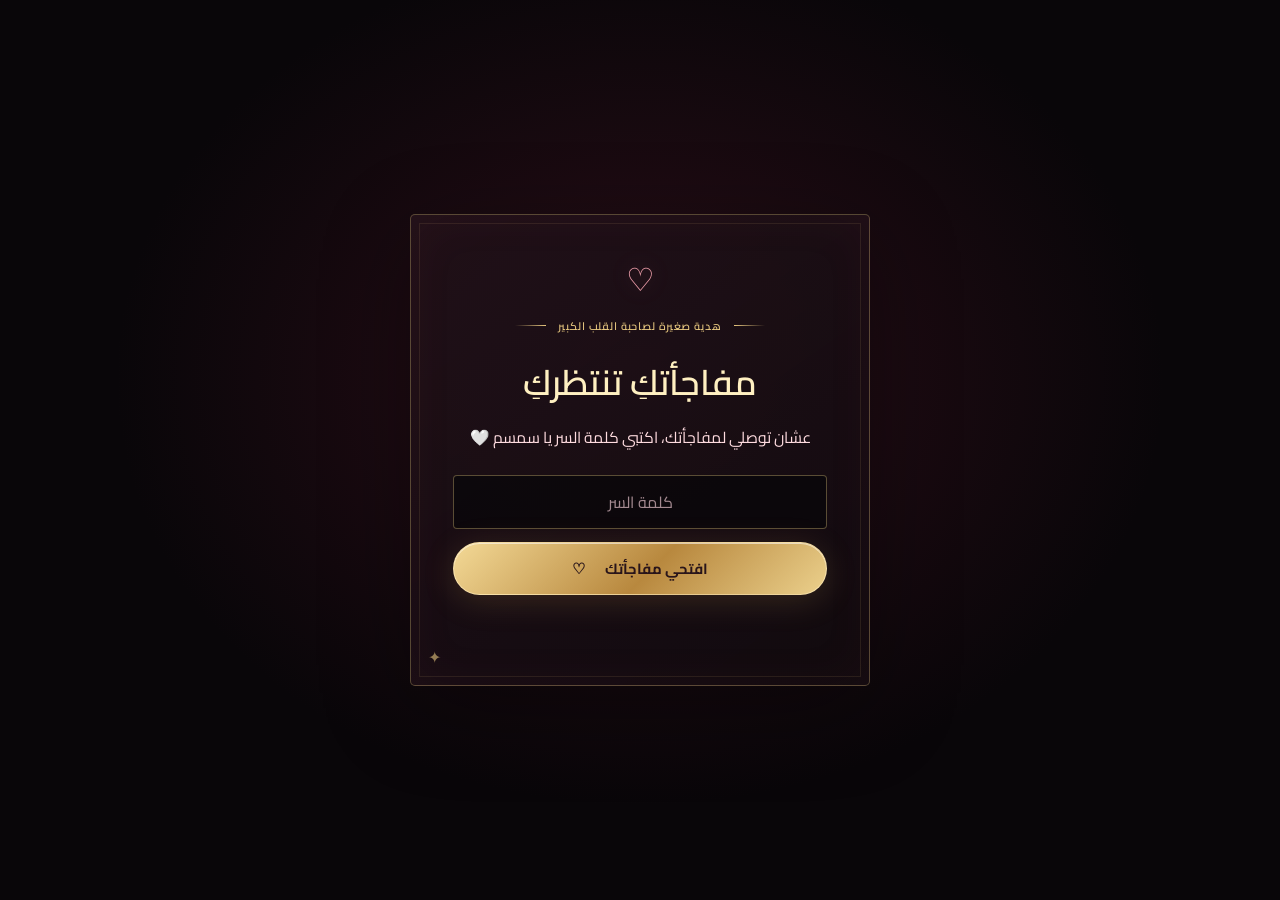
<file: index.html>
<!doctype html>
<html lang="ar" dir="rtl">
<head>
  <meta charset="utf-8">
  <meta name="viewport" content="width=device-width, initial-scale=1">
  <meta name="theme-color" content="#090609">
  <meta name="description" content="رحلة عيد ميلاد رومانسية صُممت بكل الحب لسماح.">
  <title>Happy Birthday Samah ❤️</title>
  <link rel="preconnect" href="https://fonts.googleapis.com">
  <link rel="preconnect" href="https://fonts.gstatic.com" crossorigin>
  <link href="https://fonts.googleapis.com/css2?family=Amiri:wght@400;700&family=Cairo:wght@400;500;600;700;800&display=swap" rel="stylesheet">
  <link rel="stylesheet" href="style.css">
  <script src="script.js" defer></script>
</head>
<body class="is-locked">
  <div class="starfield" aria-hidden="true"></div>
  <canvas class="fx-canvas" aria-hidden="true"></canvas>
  <div class="ambient-glow" aria-hidden="true"></div>

  <section class="surprise-lock" aria-labelledby="lock-title">
    <div class="lock-card">
      <span class="lock-heart" aria-hidden="true">♡</span>
      <p class="eyebrow"><span class="eyebrow-line"></span> هدية صغيرة لصاحبة القلب الكبير <span class="eyebrow-line"></span></p>
      <h1 id="lock-title" class="lock-title">مفاجأتكِ تنتظركِ</h1>
      <p class="lock-copy">عشان توصلي لمفاجأتك، اكتبي كلمة السر يا سمسم 🤍</p>
      <form class="lock-form">
        <label class="sr-only" for="surprise-password">كلمة السر</label>
        <input id="surprise-password" class="lock-input" type="password" placeholder="كلمة السر" autocomplete="off" required>
        <button class="button button-gold lock-submit" type="submit"><span>افتحي مفاجأتك</span><span aria-hidden="true">♡</span></button>
        <p class="lock-error" aria-live="polite"></p>
      </form>
      <span class="lock-ornament" aria-hidden="true">✦</span>
    </div>
  </section>

  <button class="music-toggle" type="button" aria-label="تشغيل الموسيقى" aria-pressed="false" hidden>
    <span class="music-icon" aria-hidden="true">♫</span>
    <span class="music-label">الموسيقى</span>
  </button>
  <p class="sr-only music-status" aria-live="polite"></p>

  <main hidden>
    <section class="scene intro is-active" id="intro" aria-labelledby="intro-title">
      <div class="intro-content">
        <p class="eyebrow intro-eyebrow"><span></span> حكاية كُتبت لكِ وحدك <span></span></p>
        <h1 id="intro-title">في يومٍ مثل هذا،<br>وُلدت أجمل حكاية <em>في حياتي</em></h1>
        <p class="intro-note">هناك مفاجأة صغيرة تنتظر صاحبة أجمل قلب...</p>
        <button class="button button-gold start-button" type="button">
          <span>افتحي مفاجأتك يا سمسم</span><span class="button-arrow" aria-hidden="true">←</span>
        </button>
        <span class="intro-orbit orbit-one" aria-hidden="true">✦</span>
        <span class="intro-orbit orbit-two" aria-hidden="true">♡</span>
      </div>
      <span class="scroll-hint">رحلتك تبدأ هنا <span aria-hidden="true">↓</span></span>
    </section>

    <div class="journey" id="journey" hidden>
      <section class="scene birthday section-shell" id="birthday" aria-labelledby="birthday-title">
        <div class="section-inner birthday-inner">
          <p class="eyebrow"><span class="eyebrow-line"></span> الحكاية بدأت في هذا اليوم <span class="eyebrow-line"></span></p>
          <p class="date-label">يومٌ صار للعالم فيه معنى أجمل</p>
          <h2 class="birthday-date" id="birthday-title" aria-label="تاريخ ميلاد سماح">
            <span class="date-day"></span><span class="date-separator">·</span><span class="date-month"></span><span class="date-separator">·</span><span class="date-year"></span>
          </h2>
          <p class="date-caption">هذا اليوم مو مجرد تاريخ،<br>هذا اليوم اللي جت فيه أجمل إنسانة لقلبي</p>
          <div class="date-ornament" aria-hidden="true"><span></span>✦<span></span></div>
        </div>
      </section>

      <section class="scene candles section-shell" id="candles" aria-labelledby="candles-title">
        <div class="section-inner">
          <p class="eyebrow"><span class="eyebrow-line"></span> أغمضي عينيكِ للحظة <span class="eyebrow-line"></span></p>
          <h2 id="candles-title" class="section-title">تمني أمنية <em>يا سمسم</em></h2>
          <p class="section-copy">أتمنى أن تكون سنتك الجديدة أجمل من كل أمنياتك.</p>
          <div class="cake" aria-label="كعكة عيد ميلاد عليها ثلاث شمعات">
            <div class="candles-row">
              <div class="candle"><span class="flame"></span><span class="wick"></span></div>
              <div class="candle candle-tall"><span class="flame"></span><span class="wick"></span></div>
              <div class="candle"><span class="flame"></span><span class="wick"></span></div>
            </div>
            <div class="cake-top"></div>
            <div class="cake-layer cake-layer-top"><span class="icing-drip"></span><span class="icing-drip"></span><span class="icing-drip"></span></div>
            <div class="cake-layer cake-layer-bottom"></div>
            <div class="cake-plate"></div>
          </div>
          <button class="button button-outline blow-button" type="button">أطفئي الشموع <span aria-hidden="true">✧</span></button>
          <p class="candle-message" aria-live="polite"></p>
        </div>
      </section>

      <section class="scene gift-section section-shell" id="gift" aria-labelledby="gift-title">
        <div class="section-inner">
          <p class="eyebrow"><span class="eyebrow-line"></span> شيء صغير من قلبي <span class="eyebrow-line"></span></p>
          <h2 id="gift-title" class="section-title">هذه هديتكِ <em>يا أجملهم</em></h2>
          <p class="section-copy">اضغطي على الصندوق... يمكن أن يخفي أكثر مما تتوقعين.</p>
          <button class="gift-button" type="button" aria-label="افتحي صندوق الهدية">
            <span class="gift-burst" aria-hidden="true"></span>
            <span class="gift-box">
              <span class="gift-lid"><span class="gift-bow"></span></span>
              <span class="gift-body"><span class="gift-ribbon"></span></span>
            </span>
            <span class="gift-ground" aria-hidden="true"></span>
          </button>
          <p class="gift-reveal" aria-live="polite">كل عام وانتي أجمل أقداري <span>يا سماح</span> <b>♥</b></p>
          <span class="gift-hint">المسي الهدية لفتحها</span>
        </div>
      </section>

      <section class="scene letter-section section-shell" id="letter" aria-labelledby="letter-title">
        <div class="letter-card">
          <span class="letter-corner corner-top" aria-hidden="true">✦</span>
          <p class="eyebrow"><span class="eyebrow-line"></span> من قلبي إلى قلبك <span class="eyebrow-line"></span></p>
          <h2 id="letter-title" class="section-title">كلمات <em>لكِ وحدك</em></h2>
          <p class="letter-text" aria-live="polite"></p>
          <span class="typing-cursor" aria-hidden="true"></span>
          <p class="letter-signature">أحبكِ دائمًا <span>♥</span></p>
          <span class="letter-corner corner-bottom" aria-hidden="true">✦</span>
        </div>
      </section>

      <section class="scene memories section-shell" id="memories" aria-labelledby="memories-title">
        <div class="section-inner memories-inner">
          <p class="eyebrow"><span class="eyebrow-line"></span> لحظات أتمنى أن تبقى للأبد <span class="eyebrow-line"></span></p>
          <h2 id="memories-title" class="section-title">أجمل الذكريات <em>معكِ</em></h2>
          <p class="section-copy">كل لحظة معكِ تستحق أن تُحفظ كأنها صورة من أجمل حكاية.</p>
          <div class="memory-gallery" aria-label="معرض ذكريات رومانسي">
            <!-- Replace any memory-art block with: <img class="memory-photo" src="images/samah-1.jpg" alt="وصف الصورة"> -->
            <article class="memory-card memory-one">
              <div class="memory-art art-one" role="img" aria-label="سماء وردية عند الغروب">
                <span class="art-sun"></span><span class="art-horizon"></span><span class="art-heart">♡</span>
              </div>
              <p>غروبٌ يشبه دفء قلبكِ</p>
            </article>
            <article class="memory-card memory-two">
              <div class="memory-art art-two" role="img" aria-label="نجوم مضيئة في ليلة هادئة">
                <span class="art-moon"></span><span class="art-star">✦</span><span class="art-star">✧</span><span class="art-star">✦</span>
              </div>
              <p>ليالٍ يحلو فيها الحديث معكِ</p>
            </article>
            <article class="memory-card memory-three">
              <div class="memory-art art-three" role="img" aria-label="ورود حمراء رومانسية">
                <span class="art-rose">✿</span><span class="art-rose">✿</span><span class="art-rose">✿</span>
              </div>
              <p>وردٌ يذكّرني بأنكِ أجمل</p>
            </article>
          </div>
          
        </div>
      </section>

      <section class="scene finale section-shell" id="finale" aria-labelledby="finale-title">
        <div class="finale-content">
          <p class="eyebrow"><span class="eyebrow-line"></span> وإلى حكاياتٍ أجمل قادمة <span class="eyebrow-line"></span></p>
          <h2 class="samah-name" id="finale-title" aria-label="سماح">SAMAH</h2>
          <span class="finale-heart" aria-hidden="true">♥</span>
          <p class="finale-message">كل عام وانتي حبيبتي،<br>وكل عام وأنا أحبك أكثر من العام اللي قبله <span>❤️</span></p>
          <button class="button button-gold restart-button" type="button"><span>أعيدي عيش المفاجأة</span><span aria-hidden="true">↻</span></button>
          <p class="finale-signature">صُنعت بكل الحب، من أجلكِ أنتِ</p>
        </div>
      </section>
    </div>
  </main>
</body>
</html>
</file>
<file: style.css>
@import url("https://fonts.googleapis.com/css2?family=Great+Vibes&display=swap");

:root {
  color-scheme: dark;
  --night: #090609;
  --night-warm: #12090e;
  --wine: #6f1427;
  --cherry: #a9233e;
  --rose: #ee9eaa;
  --rose-light: #ffdce0;
  --gold: #e7c77f;
  --gold-light: #fff0c1;
  --muted: #c4aeb3;
  --arabic: "Cairo", "Amiri", serif;
}

* { box-sizing: border-box; }
html { scroll-behavior: smooth; scroll-snap-type: y proximity; scrollbar-color: #754251 #10090c; }
body { margin: 0; min-width: 320px; background: var(--night); color: #fff6f5; font-family: var(--arabic); overflow-x: hidden; }
button { font: inherit; }
button:focus-visible { outline: 2px solid var(--gold-light); outline-offset: 5px; }
.sr-only { position: absolute; width: 1px; height: 1px; padding: 0; margin: -1px; overflow: hidden; clip: rect(0,0,0,0); white-space: nowrap; border: 0; }
.starfield, .ambient-glow, .fx-canvas { position: fixed; inset: 0; pointer-events: none; }
.starfield { z-index: 0; opacity: .66; background-image: radial-gradient(1px 1px at 7% 14%, #fff8df 99%, transparent), radial-gradient(1px 1px at 75% 21%, #f6d7dc 99%, transparent), radial-gradient(1.5px 1.5px at 34% 78%, #fff8df 99%, transparent), radial-gradient(1px 1px at 86% 71%, #eac57b 99%, transparent), radial-gradient(1px 1px at 57% 47%, #fff 99%, transparent), radial-gradient(1px 1px at 18% 55%, #f8d5dc 99%, transparent); background-size: 290px 240px; animation: stars-drift 65s linear infinite; }
.ambient-glow { z-index: 0; opacity: .34; background: radial-gradient(ellipse at 50% 42%, rgba(119, 26, 48, .2), transparent 49%); transition: opacity 1s ease; }
.fx-canvas { z-index: 8; width: 100%; height: 100%; }
main, .journey { position: relative; z-index: 1; }
.surprise-lock { position: fixed; inset: 0; z-index: 20; display: grid; place-items: center; overflow-y: auto; padding: 28px 20px; background: radial-gradient(ellipse at 50% 42%, rgba(86,24,43,.43), transparent 58%), #090609; transition: opacity .65s ease, visibility .65s ease, transform .8s cubic-bezier(.2,.8,.2,1); }
.surprise-lock[hidden], .music-toggle[hidden] { display: none !important; }
.surprise-lock.is-unlocking { opacity: 0; visibility: hidden; transform: scale(1.035); pointer-events: none; }
.lock-card { position: relative; width: min(460px, 100%); padding: clamp(30px, 7vw, 52px) clamp(22px, 6vw, 42px); border: 1px solid rgba(231,199,127,.32); border-radius: 5px; background: linear-gradient(145deg, rgba(33,17,25,.88), rgba(17,11,15,.94)); box-shadow: 0 22px 90px rgba(0,0,0,.32), inset 0 0 50px rgba(165,65,84,.06); text-align: center; animation: lock-arrive .9s both; }
.lock-card::before { position: absolute; inset: 8px; border: 1px solid rgba(231,199,127,.1); content: ""; pointer-events: none; }
.lock-heart { display: block; margin: 0 auto 17px; color: var(--rose); font-family: "Amiri", serif; font-size: 2rem; line-height: 1; text-shadow: 0 0 22px rgba(238,158,170,.4); }
.lock-card .eyebrow { margin-bottom: 13px; font-size: .68rem; }
.lock-title { margin-bottom: 8px; color: var(--gold-light); font-size: clamp(1.65rem, 6vw, 2.2rem); font-weight: 600; }
.lock-copy { margin-bottom: 23px; color: var(--rose-light); font-size: clamp(.85rem, 3.2vw, .98rem); line-height: 1.9; }
.lock-form { display: grid; gap: 13px; }
.lock-input { width: 100%; min-height: 51px; padding: 11px 15px; border: 1px solid rgba(231,199,127,.36); border-radius: 4px; background: rgba(8,6,9,.7); color: #fff6f5; font: inherit; text-align: center; outline: none; transition: border-color .25s, box-shadow .25s; }
.lock-input::placeholder { color: #a48a91; }
.lock-input:focus { border-color: var(--gold); box-shadow: 0 0 0 3px rgba(231,199,127,.1); }
.lock-input[aria-invalid="true"] { border-color: #e87584; }
.lock-submit { width: 100%; min-height: 50px; }
.lock-error { min-height: 25px; margin: 0; color: #f0a3ae; font-size: .82rem; }
.lock-error.is-error { animation: lock-shake .35s ease; }
.lock-ornament { position: absolute; bottom: 13px; left: 17px; color: var(--gold); opacity: .6; }
.is-locked { overflow: hidden; }
.music-toggle { position: fixed; z-index: 12; top: 22px; left: 22px; display: flex; align-items: center; gap: 8px; padding: 9px 14px; border: 1px solid rgba(231,199,127,.3); border-radius: 999px; background: rgba(15,9,13,.75); color: var(--gold-light); font-size: .77rem; backdrop-filter: blur(12px); cursor: pointer; transition: background .25s, border-color .25s; }
.music-toggle:hover, .music-toggle[aria-pressed="true"] { border-color: var(--gold); background: rgba(77,34,41,.85); }
.music-icon { display: inline-grid; place-items: center; width: 20px; height: 20px; border: 1px solid rgba(231,199,127,.55); border-radius: 50%; font-size: 14px; }
.music-toggle[aria-pressed="true"] .music-icon { animation: music-pulse 1.1s ease-in-out infinite alternate; }
.scene { position: relative; min-height: 100svh; scroll-snap-align: start; overflow: hidden; }
.intro { z-index: 4; display: grid; place-items: center; min-height: 100svh; background: radial-gradient(ellipse at 50% 45%, rgba(58,19,32,.34), transparent 55%), #090609; transition: opacity 1.1s ease, visibility 1.1s ease, transform 1.4s cubic-bezier(.2,.8,.2,1); }
.intro.is-leaving { opacity: 0; visibility: hidden; transform: scale(1.07); pointer-events: none; }
.intro-content { position: relative; width: min(810px, 90vw); padding: 76px 24px; text-align: center; animation: intro-rise 1.4s both; }
.eyebrow { display: flex; justify-content: center; align-items: center; gap: 12px; color: var(--gold); font-size: .75rem; font-weight: 600; letter-spacing: .08em; }
.intro-eyebrow { margin-bottom: 30px; }
.intro-eyebrow span { width: 27px; height: 1px; background: linear-gradient(90deg, transparent, var(--gold)); }
.intro-eyebrow span:first-child { transform: rotate(180deg); }
h1, h2, p { margin-top: 0; }
.intro h1 { margin-bottom: 17px; font-size: clamp(2.15rem, 6.4vw, 4.7rem); line-height: 1.55; font-weight: 500; letter-spacing: -.055em; text-shadow: 0 4px 38px rgba(238,158,170,.16); }
.intro h1 em, .section-title em { color: var(--rose); font-style: normal; }
.intro-note { color: var(--muted); font-size: .96rem; margin-bottom: 30px; }
.button { position: relative; display: inline-flex; align-items: center; justify-content: center; gap: 20px; min-height: 53px; padding: 12px 25px; border-radius: 999px; cursor: pointer; transition: transform .3s ease, box-shadow .3s ease, background .3s ease; }
.button:hover { transform: translateY(-3px); }
.button-gold { border: 1px solid rgba(255,235,185,.65); background: linear-gradient(135deg, #f3d996, #b8883e 53%, #ebd08c); box-shadow: 0 6px 32px rgba(207,160,79,.18), inset 0 1px rgba(255,255,255,.55); color: #29151a; font-size: .92rem; font-weight: 700; }
.button-gold:hover { box-shadow: 0 9px 42px rgba(207,160,79,.37), inset 0 1px rgba(255,255,255,.7); }
.button-arrow { font-size: 1.1rem; transition: transform .3s; }
.button:hover .button-arrow { transform: translateX(-4px); }
.intro-orbit { position: absolute; color: var(--gold); opacity: .45; animation: orbit 5s ease-in-out infinite alternate; }
.orbit-one { top: 9%; right: 12%; font-size: 1.4rem; }
.orbit-two { bottom: 12%; left: 12%; color: var(--rose); font-size: 1.7rem; animation-delay: -2s; }
.scroll-hint { position: absolute; bottom: 24px; display: flex; flex-direction: column; align-items: center; gap: 6px; color: #a68d93; font-size: .68rem; }
.scroll-hint span { color: var(--gold); animation: nudge 1.6s infinite; }
body.is-open .intro { position: fixed; inset: 0; }
body.is-open .intro.is-leaving { position: fixed; }
.section-shell { display: grid; place-items: center; padding: 90px 24px; }
.section-inner { position: relative; z-index: 1; width: min(800px, 100%); text-align: center; }
.birthday { background: radial-gradient(ellipse at 50% 48%, rgba(112,29,50,.24), transparent 58%); }
.birthday-inner { padding: 30px 0; }
.birthday .eyebrow, .candles .eyebrow, .gift-section .eyebrow, .memories .eyebrow { margin-bottom: 29px; }
.eyebrow-line { display: inline-block; width: 31px; height: 1px; background: linear-gradient(90deg, transparent, var(--gold)); }
.eyebrow-line:first-child { transform: rotate(180deg); }
.date-label { margin-bottom: 10px; color: #c7aeb3; font-size: .87rem; letter-spacing: .04em; }
.birthday-date { display: flex; align-items: baseline; justify-content: center; gap: clamp(6px, 2.5vw, 22px); margin: 0 0 20px; color: var(--gold-light); font-family: "Amiri", serif; font-size: clamp(4.5rem, 17vw, 9.6rem); font-weight: 700; line-height: 1.12; text-shadow: 0 0 18px rgba(244,202,116,.38), 0 0 70px rgba(244,202,116,.16); direction: ltr; }
.birthday-date.is-placeholder { font-size: clamp(3rem, 13.5vw, 5.5rem); }
.birthday-date span:not(.date-separator) { display: inline-block; opacity: 0; transform: translateY(28px) scale(.92); transition: opacity .8s ease, transform .8s cubic-bezier(.2,.8,.2,1); }
.birthday-date.is-visible span:not(.date-separator) { opacity: 1; transform: translateY(0) scale(1); }
.birthday-date span:nth-child(3) { transition-delay: .2s; }.birthday-date span:nth-child(5) { transition-delay: .4s; }
.date-separator { color: rgba(231,199,127,.56); font-size: .58em; }
.date-caption { color: var(--rose-light); font-size: clamp(1rem, 3.2vw, 1.3rem); line-height: 2; }
.date-ornament { display: flex; align-items: center; justify-content: center; gap: 14px; margin-top: 31px; color: var(--gold); font-size: .9rem; }
.date-ornament span { width: 53px; height: 1px; background: linear-gradient(90deg, transparent, rgba(231,199,127,.65)); }
.date-ornament span:last-child { transform: rotate(180deg); }
.candles { background: radial-gradient(ellipse at 50% 68%, rgba(116,34,48,.3), transparent 46%); }
.section-title { margin-bottom: 9px; font-size: clamp(2rem, 5vw, 3.3rem); font-weight: 600; }
.section-copy { color: var(--muted); font-size: .9rem; line-height: 1.9; }
.cake { width: 230px; height: 240px; margin: 24px auto 16px; position: relative; filter: drop-shadow(0 10px 24px rgba(116,26,47,.16)); }
.candles-row { position: absolute; top: 0; left: 0; right: 0; z-index: 3; display: flex; justify-content: center; align-items: flex-end; gap: 23px; height: 92px; }
.candle { position: relative; width: 11px; height: 63px; border-radius: 5px 5px 2px 2px; background: repeating-linear-gradient(135deg, #f9e3b2 0 7px, #b92b49 7px 12px); box-shadow: inset -3px 0 4px rgba(67,19,31,.25); }
.candle-tall { height: 78px; }
.wick { position: absolute; top: -6px; left: 5px; width: 2px; height: 8px; background: #26171a; }
.flame { position: absolute; z-index: 2; top: -27px; left: 2px; width: 8px; height: 21px; border-radius: 60% 40% 55% 45%; background: radial-gradient(ellipse at 50% 68%, #fff8c7 0 17%, #ffd768 38%, #ff8b38 71%, rgba(255,102,43,0) 100%); filter: drop-shadow(0 0 9px #ffb64f); transform-origin: 50% 90%; animation: flame-flicker .15s ease-in-out infinite alternate; }
.cake-top { position: absolute; top: 82px; left: 29px; width: 172px; height: 29px; border-radius: 50%; background: linear-gradient(180deg, #ffe9d9, #efa9a1); z-index: 2; box-shadow: inset 0 -7px 0 rgba(155,49,66,.22); }
.cake-layer { position: absolute; left: 29px; width: 172px; background: linear-gradient(90deg, #8c203a, #c34452 50%, #841c38); box-shadow: inset 0 -9px rgba(70,13,35,.28); }
.cake-layer-top { top: 96px; height: 51px; z-index: 1; }
.cake-layer-bottom { top: 139px; height: 52px; border-radius: 0 0 20px 20px; }
.icing-drip { position: absolute; top: 0; width: 13px; height: 14px; border-radius: 0 0 8px 8px; background: #f3b6ad; }
.icing-drip:nth-child(1) { left: 33px; height: 18px; }.icing-drip:nth-child(2) { left: 87px; height: 22px; }.icing-drip:nth-child(3) { right: 29px; height: 16px; }
.cake-plate { position: absolute; bottom: 33px; left: 16px; width: 198px; height: 21px; border-radius: 50%; background: linear-gradient(180deg, #f8dfac, #a97936); box-shadow: 0 7px 15px rgba(0,0,0,.25); }
.button-outline { border: 1px solid rgba(231,199,127,.65); background: rgba(35,12,22,.55); color: var(--gold-light); font-size: .88rem; }
.button-outline:hover { background: rgba(91,28,47,.55); box-shadow: 0 5px 28px rgba(177,54,78,.2); }
.blow-button { min-width: 172px; }
.candle-message { min-height: 26px; margin: 13px 0 0; color: var(--rose-light); font-size: .9rem; opacity: 0; transition: opacity .6s; }
.candle-message.is-visible { opacity: 1; }
.candles.is-blown .flame { opacity: 0; transform: scale(.2) translateY(-15px); transition: opacity .7s, transform .7s; }
.candles.is-blown .candle { filter: brightness(.72); }
.gift-section { background: radial-gradient(ellipse at 50% 68%, rgba(131,27,51,.23), transparent 40%); }
.gift-button { display: block; position: relative; width: 240px; height: 235px; margin: 27px auto 0; padding: 0; border: 0; background: transparent; cursor: pointer; perspective: 700px; }
.gift-box { position: absolute; inset: 0; z-index: 2; }
.gift-body { position: absolute; left: 46px; top: 88px; width: 148px; height: 112px; border: 1px solid rgba(255,218,156,.65); border-radius: 3px 3px 12px 12px; background: linear-gradient(130deg, #bb3348, #75152c 64%, #571026); box-shadow: inset -12px 0 18px rgba(43,7,21,.24), inset 0 2px rgba(255,208,156,.4), 0 20px 32px rgba(0,0,0,.24); }
.gift-ribbon { position: absolute; top: 0; left: 62px; width: 24px; height: 100%; background: linear-gradient(90deg, #c39a52, #ffe5a0 47%, #ba8c43); }
.gift-lid { position: absolute; z-index: 3; top: 74px; left: 37px; width: 166px; height: 28px; border: 1px solid rgba(255,226,164,.75); border-radius: 4px; background: linear-gradient(180deg, #e1b866, #b8883e 80%); box-shadow: inset 0 2px rgba(255,248,207,.5), 0 4px 7px rgba(0,0,0,.25); transform-origin: 15% 100%; transition: transform .9s cubic-bezier(.2,.8,.2,1), top .9s; }
.gift-bow { position: absolute; left: 67px; top: -24px; width: 31px; height: 24px; border: 5px solid #e8c879; border-radius: 50% 50% 12% 50%; transform: rotate(23deg); }
.gift-bow::after { content: ""; position: absolute; left: 0; top: -5px; width: 28px; height: 24px; border: 5px solid #f4d791; border-radius: 50% 50% 50% 12%; transform: rotate(-48deg); }
.gift-ground { position: absolute; bottom: 23px; left: 31px; width: 178px; height: 18px; border-radius: 50%; background: rgba(0,0,0,.38); filter: blur(8px); }
.gift-button:hover .gift-box { animation: gift-wiggle .6s ease-in-out; }
.gift-button.is-open .gift-lid { top: 43px; transform: rotate(-26deg) translate(-9px, -15px); }
.gift-burst { position: absolute; inset: 14px; z-index: 1; border-radius: 50%; background: radial-gradient(circle, rgba(255,218,140,.28), transparent 65%); opacity: 0; transform: scale(.4); transition: opacity .8s, transform .9s; }
.gift-button.is-open .gift-burst { opacity: 1; transform: scale(1.2); }
.gift-reveal { display: none; margin: 6px 0 0; color: var(--gold-light); font-size: clamp(1.2rem, 4vw, 1.7rem); font-weight: 600; text-shadow: 0 0 24px rgba(231,199,127,.3); }
.gift-reveal span { color: var(--rose); }.gift-reveal b { color: #f26a7e; }
.gift-reveal.is-visible { display: block; animation: reveal-up .8s both; }
.gift-hint { display: block; margin-top: 5px; color: #8f777e; font-size: .7rem; }
.gift-button.is-open ~ .gift-hint { opacity: 0; }
.letter-section { padding-top: 120px; padding-bottom: 120px; background: radial-gradient(ellipse at 50% 50%, rgba(96,29,49,.16), transparent 60%); }
.letter-card { position: relative; width: min(760px, 100%); min-height: 390px; padding: clamp(29px, 7vw, 65px); border: 1px solid rgba(231,199,127,.3); border-radius: 4px; background: linear-gradient(145deg, rgba(33,17,25,.82), rgba(17,11,15,.9)); box-shadow: 0 22px 90px rgba(0,0,0,.25), inset 0 0 50px rgba(165,65,84,.05); text-align: center; }
.letter-card::before { content: ""; position: absolute; inset: 8px; border: 1px solid rgba(231,199,127,.1); pointer-events: none; }
.letter-card .eyebrow { margin-bottom: 11px; }
.letter-card .section-title { margin-bottom: 22px; }
.letter-text { min-height: 150px; margin-bottom: 3px; color: #f6e5e6; font-size: clamp(.95rem, 2.5vw, 1.15rem); line-height: 2.4; }
.typing-cursor { display: inline-block; width: 2px; height: 1.15em; margin-right: 4px; background: var(--gold); vertical-align: middle; animation: cursor-blink .75s steps(2) infinite; }
.letter-signature { margin: 17px 0 0; color: var(--gold); font-family: "Amiri", serif; font-size: 1.3rem; opacity: 0; transition: opacity .7s; }
.letter-signature.is-visible { opacity: 1; }
.letter-signature span { color: #e87584; }
.letter-corner { position: absolute; color: var(--gold); opacity: .65; }
.corner-top { top: 13px; right: 16px; }.corner-bottom { bottom: 13px; left: 16px; }
.memories { background: radial-gradient(ellipse at 50% 55%, rgba(108,29,48,.17), transparent 59%); }
.memories-inner { width: min(920px, 100%); }
.memory-gallery { display: grid; grid-template-columns: repeat(3, 1fr); gap: 20px; margin-top: 38px; }
.memory-card { position: relative; padding: 9px 9px 15px; border: 1px solid rgba(234,197,173,.15); background: linear-gradient(145deg, rgba(56,28,38,.68), rgba(24,16,22,.78)); box-shadow: 0 12px 28px rgba(0,0,0,.18); transform: rotate(-1.5deg); transition: transform .45s, border-color .45s, box-shadow .45s; }
.memory-card:nth-child(2) { transform: rotate(1.6deg) translateY(13px); }.memory-card:nth-child(3) { transform: rotate(-.8deg); }
.memory-card:hover { z-index: 2; border-color: rgba(231,199,127,.55); box-shadow: 0 18px 42px rgba(0,0,0,.35); transform: translateY(-8px) rotate(0) scale(1.035); }
.memory-card p { margin: 12px 2px 0; color: #ead9db; font-size: .78rem; }
.memory-art { position: relative; display: grid; place-items: center; height: clamp(130px, 23vw, 210px); overflow: hidden; }
.memory-photo { display: block; width: 100%; height: clamp(130px, 23vw, 210px); object-fit: cover; }
.art-one { background: linear-gradient(180deg, #39243a, #99536b 49%, #eea083 73%, #3b2030 74%); }
.art-sun { position: absolute; top: 31%; width: 55px; height: 55px; border-radius: 50%; background: #f5c393; box-shadow: 0 0 34px rgba(255,204,165,.68); }
.art-horizon { position: absolute; bottom: 0; width: 120%; height: 34%; background: linear-gradient(165deg, transparent 10%, #371a2b 11% 22%, transparent 23%), linear-gradient(12deg, #251522 20%, #482239 21% 31%, transparent 32%); }
.art-heart { position: absolute; z-index: 1; top: 15%; color: rgba(255,233,212,.75); font-family: "Amiri", serif; font-size: 1.7rem; }
.art-two { background: radial-gradient(ellipse at 50% 105%, #54233e, #1d1424 54%, #10101b); }
.art-moon { position: absolute; top: 28%; left: 27%; width: 48px; height: 48px; border-radius: 50%; background: #f3d8b2; box-shadow: 0 0 35px rgba(255,221,167,.23); }
.art-moon::after { content: ""; position: absolute; top: -8px; left: 14px; width: 48px; height: 48px; border-radius: 50%; background: #201627; }
.art-star { position: absolute; color: #ffe4a8; font-size: 1rem; animation: star-twinkle 2s infinite alternate; }
.art-star:nth-of-type(2) { top: 22%; right: 23%; }.art-star:nth-of-type(3) { top: 60%; right: 20%; animation-delay: .7s; }.art-star:nth-of-type(4) { top: 38%; left: 19%; animation-delay: 1.1s; }
.art-three { background: radial-gradient(ellipse at 50% 75%, #a44755, #452036 68%, #241522); }
.art-rose { position: absolute; color: #f58b94; font-size: clamp(2.1rem, 6vw, 3.5rem); filter: drop-shadow(0 0 13px rgba(251,127,140,.45)); }
.art-rose:nth-child(1) { left: 19%; top: 34%; transform: rotate(-17deg); }.art-rose:nth-child(2) { top: 19%; font-size: clamp(2.7rem, 8vw, 4.1rem); color: #ffc0ad; }.art-rose:nth-child(3) { right: 18%; top: 39%; transform: rotate(17deg); }
.gallery-hint { margin: 34px 0 0; color: #a48a91; font-size: .74rem; }
.gallery-hint code { color: var(--gold); direction: ltr; unicode-bidi: embed; }
.finale { min-height: 110svh; background: radial-gradient(ellipse at 50% 47%, rgba(111,24,49,.35), transparent 52%), linear-gradient(180deg, rgba(9,6,9,.2), #090609); }
.finale-content { position: relative; z-index: 1; width: min(850px, 100%); text-align: center; }
.finale-content .eyebrow { margin-bottom: 8px; }
.samah-name { margin: 0; color: var(--gold-light); direction: ltr; font-family: "Great Vibes", "Amiri", serif; font-size: clamp(2.8rem, 11vw, 7rem); font-weight: 400; line-height: 1.3; letter-spacing: .025em; text-shadow: 0 0 18px rgba(255,228,167,.55), 0 0 60px rgba(255,189,101,.33); animation: name-glow 3s ease-in-out infinite alternate; }
.finale-heart { display: block; margin: -8px 0 16px; color: #e96078; font-size: 1.6rem; text-shadow: 0 0 19px rgba(255,93,119,.7); animation: heart-beat 1.6s infinite; }
.finale-message { margin-bottom: 28px; color: #fff0ee; font-size: clamp(1.5rem, 5vw, 2.6rem); font-weight: 600; line-height: 1.85; text-shadow: 0 0 32px rgba(233,145,152,.15); }
.finale-message span { white-space: nowrap; }
.finale-signature { margin: 27px 0 0; color: #ad979c; font-family: "Amiri", serif; font-size: 1rem; }
.music-bars { display: inline-flex; align-items: center; gap: 2px; height: 13px; }
.music-bars i { width: 2px; height: 4px; background: var(--gold); animation: music-bar .5s ease-in-out infinite alternate; }
.music-bars i:nth-child(2) { animation-delay: .15s; }.music-bars i:nth-child(3) { animation-delay: .3s; }

@keyframes stars-drift { to { background-position: 290px -240px; } }
@keyframes intro-rise { from { opacity: 0; transform: translateY(20px); } to { opacity: 1; transform: translateY(0); } }
@keyframes orbit { to { transform: translateY(-12px) rotate(14deg); opacity: .85; } }
@keyframes nudge { 50% { transform: translateY(5px); } }
@keyframes flame-flicker { from { transform: rotate(-5deg) scale(.96); } to { transform: rotate(5deg) scale(1.04); } }
@keyframes gift-wiggle { 0%, 100% { transform: rotate(0); } 25% { transform: rotate(-3deg); } 75% { transform: rotate(3deg); } }
@keyframes reveal-up { from { opacity: 0; transform: translateY(15px); } to { opacity: 1; transform: translateY(0); } }
@keyframes cursor-blink { to { visibility: hidden; } }
@keyframes star-twinkle { to { opacity: .35; transform: scale(.8); } }
@keyframes name-glow { to { text-shadow: 0 0 25px rgba(255,228,167,.82), 0 0 90px rgba(255,189,101,.45); } }
@keyframes heart-beat { 0%, 100% { transform: scale(1); } 12% { transform: scale(1.2); } 24% { transform: scale(1); } 36% { transform: scale(1.12); } }
@keyframes music-pulse { to { box-shadow: 0 0 12px rgba(231,199,127,.65); } }
@keyframes music-bar { to { height: 12px; } }
@keyframes lock-arrive { from { opacity: 0; transform: translateY(17px) scale(.98); } to { opacity: 1; transform: translateY(0) scale(1); } }
@keyframes lock-shake { 25% { transform: translateX(5px); } 50% { transform: translateX(-5px); } 75% { transform: translateX(3px); } }

@media (max-width: 650px) {
  .music-toggle { top: 13px; left: 13px; padding: 7px 11px; }
  .music-label { font-size: .7rem; }
  .intro-content { padding: 65px 9px; }
  .intro h1 { line-height: 1.65; }
  .intro-note { font-size: .82rem; }
  .section-shell { padding: 78px 21px; }
  .birthday-date { gap: 4px; font-size: clamp(4rem, 19vw, 7rem); }
  .memory-gallery { gap: 9px; }
  .memory-card { padding: 6px 6px 11px; }
  .memory-card p { font-size: .64rem; line-height: 1.8; }
  .memory-art { height: clamp(108px, 37vw, 170px); }
  .memory-photo { height: clamp(108px, 37vw, 170px); }
  .letter-section { padding: 85px 18px; }
  .letter-card { min-height: 400px; padding: 36px 23px; }
}
@media (prefers-reduced-motion: reduce) {
  *, *::before, *::after { scroll-behavior: auto !important; animation-duration: .01ms !important; animation-iteration-count: 1 !important; transition-duration: .01ms !important; }
}
</file>
